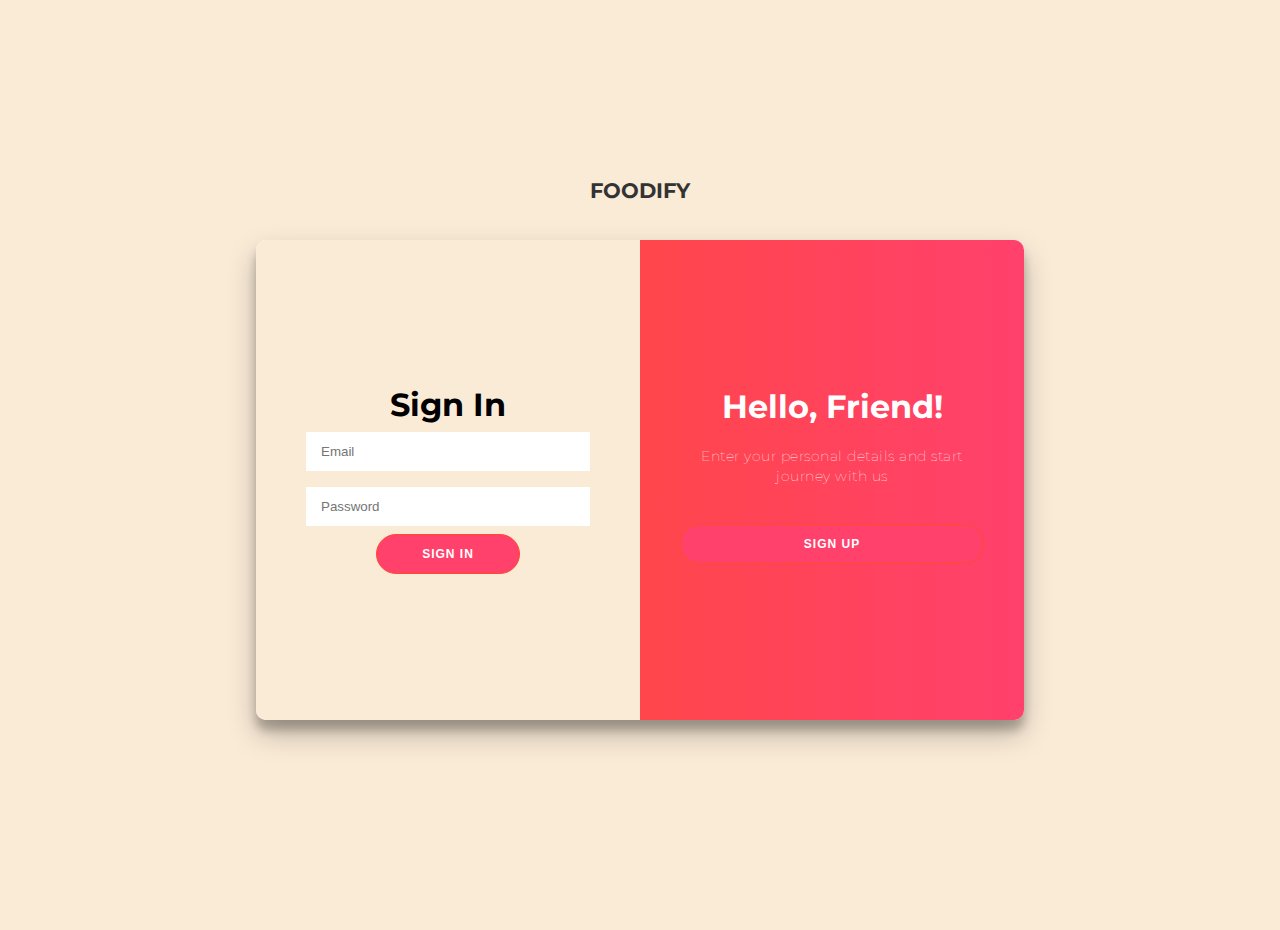
<file: templates/signup.html>
<!DOCTYPE html>
<html lang="en">
<head>
    <meta charset="UTF-8">
    <meta http-equiv="X-UA-Compatible" content="IE=edge">
    <meta name="viewport" content="width=device-width, initial-scale=1.0">
    <title>Sign Up | Foodify</title>
    <link rel="stylesheet" href="\static\css\signup.css">
</head>

<body>
    <h2><a href={% url 'index' %}><h2>FOODIFY</h2></a></h2>
    <div class="container" id="container">
        <div class="form-container sign-up-container">
            <form action="#">
                <h1>Create Account</h1>
                <input type="text" placeholder="Name" />
                <input type="email" placeholder="Email" />
                <input type="password" placeholder="Password" />
                <button>Sign Up</button>
            </form>
        </div>
        <div class="form-container sign-in-container">
            <form action="#">
                <h1>Sign In</h1>
                <input type="email" placeholder="Email" />
                <input type="password" placeholder="Password" >
                <button>Sign In</button>
            </form>
        </div>
        <div class="overlay-container">
            <div class="overlay">
                <div class="overlay-panel overlay-left">
                    <h1>Welcome Back!</h1>
                    <p>To keep connected with us please login with your personal info</p>
                    <input type="button" class= "ghost" id="signIn" value="Sign In" onclick="ValidateEmail" />
                </div>
                <div class="overlay-panel overlay-right">
                    <h1>Hello, Friend!</h1>
                    <p>Enter your personal details and start journey with us</p>
                    <input type="button" class= "ghost" id="signUp" value="Sign Up" onclick="ValidateEmail" />
                </div>
            </div>
        </div>
    </div>

    <!--====== Sign Form js ======-->
    <script src="\static\js\signup.js"></script>

</html>
</file>
